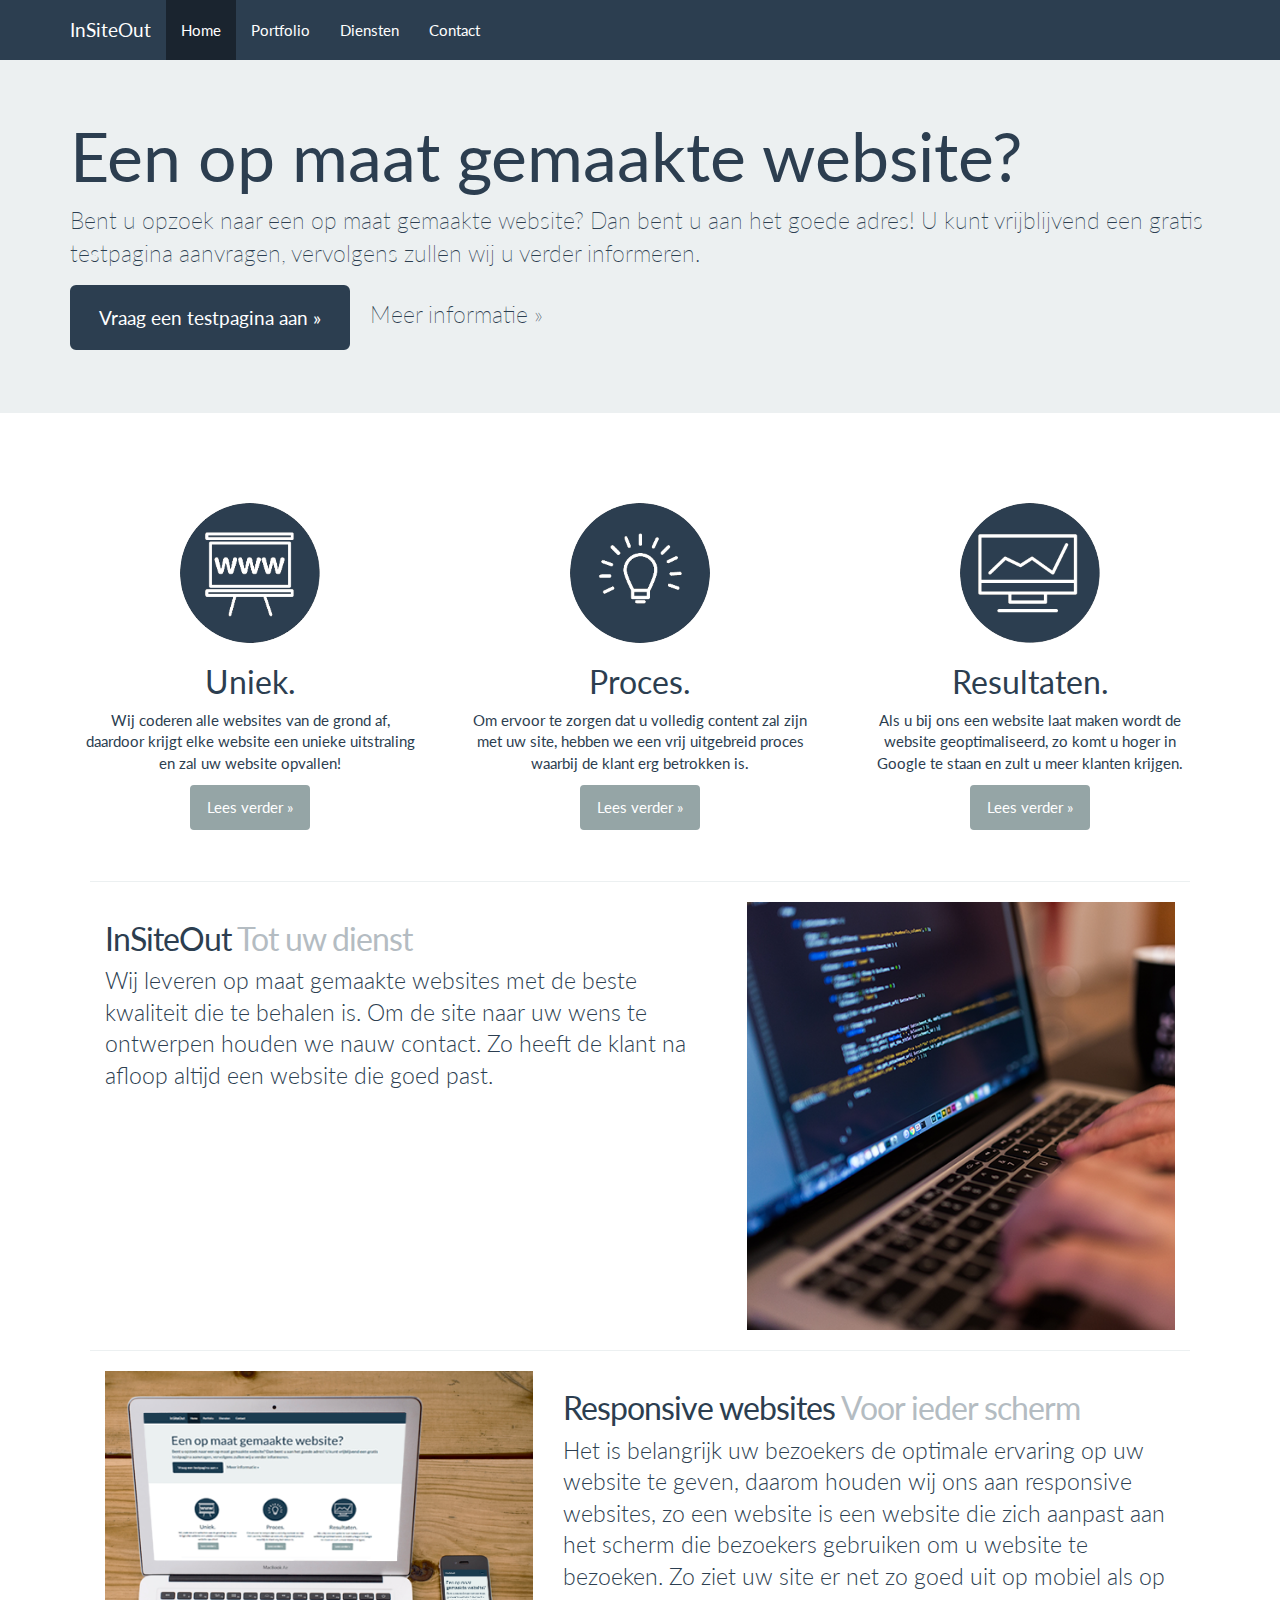
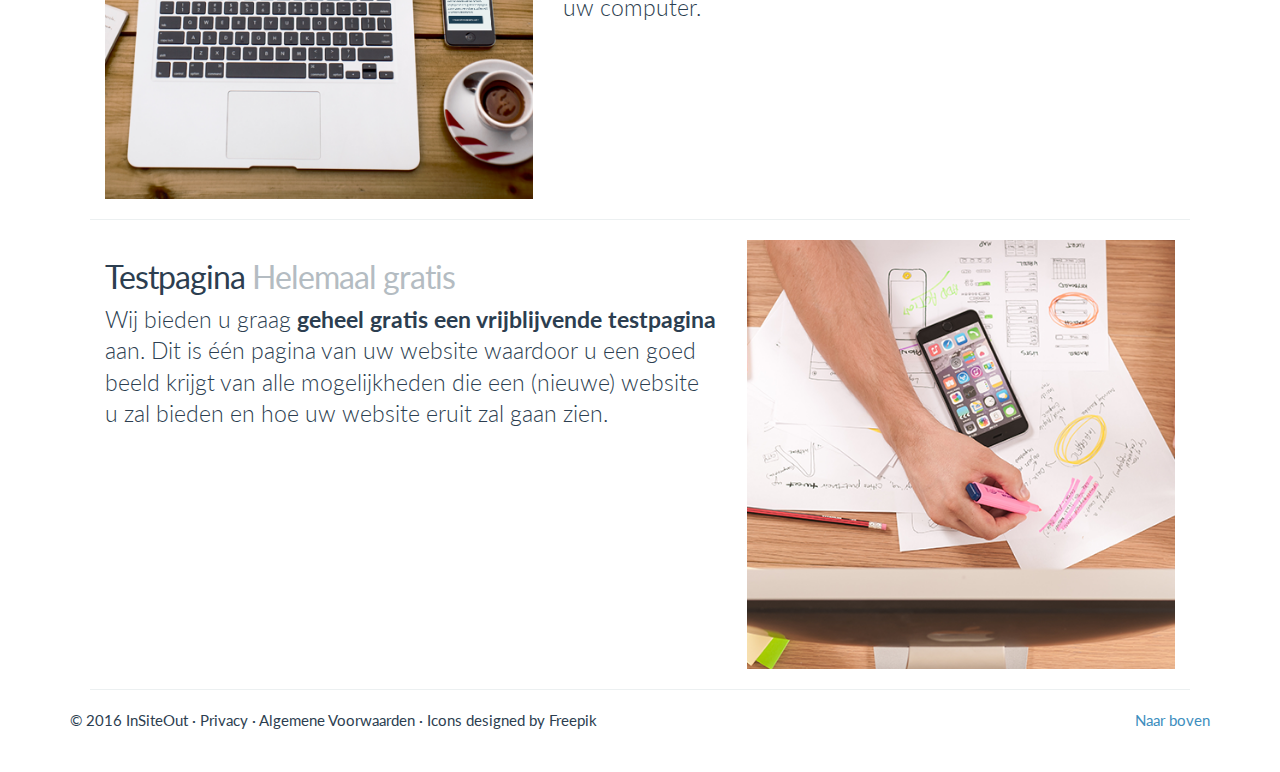
<file: index.html>
<!DOCTYPE html>
<html>
  <head>
    <title>InSiteOut</title>
    <meta name="viewport" content="width=device-width, initial-scale=1">
    <link href="css/bootstrap.css" rel="stylesheet">
    <link href="css/custom.css" rel="stylesheet">
    <script src="js/jquery-2.2.3.min.js"></script>
    <script src="js/bootstrap.js"></script>
    <script src="js/functions.js"></script>
  </head>
  <body>
    <nav class="navbar navbar-default navbar-fixed-top" style="margin-bottom: 10px;">
      <div class="container">
        <div class="navbar-header">
          <button type="button" class="navbar-toggle collapsed" data-toggle="collapse" data-target="#navbar" aria-expanded="false" aria-controls="navbar">
            <span class="sr-only">Toggle navigation</span>
            <span class="icon-bar"></span>
            <span class="icon-bar"></span>
            <span class="icon-bar"></span>
          </button>
          <a class="navbar-brand" href="#">InSiteOut</a>
        </div>
        <div id="navbar" class="navbar-collapse collapse">
          <ul class="nav navbar-nav">
            <li class="active"><a href="index.html">Home</a></li>
            <li><a href="websites.html">Portfolio</a></li>
            <li><a href="diensten.html">Diensten</a></li>
            <li><a href="contact.html">Contact</a></li>
          </ul>
        </div>
      </div>
    </nav>

    <div class="jumbotron">
      <div class="container">
        <h1>Een op maat gemaakte website?</h1>
        <p>Bent u opzoek naar een op maat gemaakte website? Dan bent u aan het goede adres! U kunt vrijblijvend een gratis testpagina aanvragen, vervolgens zullen wij u verder informeren.</p>
        <p><a class="btn btn-primary btn-lg" role="button" data-toggle="modal" data-target="#offerteModal">Vraag een testpagina aan &raquo;</a><a href="websites.html" style="margin-left: 20px;">Meer informatie &raquo;</a></p>
      </div>
    </div>

    <!-- Modal -->
    <div class="modal fade" id="offerteModal" tabindex="-1" role="dialog" aria-labelledby="myModalLabel">
      <div class="modal-dialog" role="document">
        <div class="modal-content">
          <div class="modal-header">
            <button type="button" class="close" data-dismiss="modal" aria-label="Close"><span aria-hidden="true">&times;</span></button>
            <h4 class="modal-title" id="myModalLabel">Vraag een testpagina aan</h4>
          </div>
          <div class="modal-body">
            <p>U kunt gemakkelijk een vrijblijvend en gratis testpagina aanvragen door het onderstaande formulier in te vullen. Wij zullen zo snel mogelijk reageren.</p>
            <input id="site" name="site" type="text" placeholder="Site" class="form-control input-md" required="">
            <input id="site" name="site" type="text" placeholder="Uw email" class="form-control input-md" required="" style="margin-top: 10px">
            <textarea class="form-control" id="textarea" name="textarea" placeholder="Probeer zo goed mogelijk uit te leggen how u uw site eruit wilt laten zien" style="margin-top: 10px"></textarea>
            <input id="filebutton" name="filebutton" class="input-file" type="file" style="margin-top: 10px">
          </div>
          <div class="modal-footer">
            <button type="button" class="btn btn-default" data-dismiss="modal">Sluit</button>
            <button type="button" class="btn btn-primary">Vraag aan</button>
          </div>
        </div>
      </div>
    </div>

    <div class="container marketing">
      <div class="row">
        <div class="col-lg-4">
          <img class="img-circle" src="img/1.png" alt="Generic placeholder image" width="140" height="140">
          <h2>Uniek.</h2>
          <p>Wij coderen alle websites van de grond af, daardoor krijgt elke website een unieke uitstraling en zal uw website opvallen!</p>
          <p><a class="btn btn-default" href="#" role="button">Lees verder &raquo;</a></p>
        </div>
        <div class="col-lg-4">
          <img class="img-circle" src="img/2.png" alt="Generic placeholder image" width="140" height="140">
          <h2>Proces.</h2>
          <p>Om ervoor te zorgen dat u volledig content zal zijn met uw site, hebben we een vrij uitgebreid proces waarbij de klant erg betrokken is.</p>
          <p><a class="btn btn-default" href="#" role="button">Lees verder &raquo;</a></p>
        </div>
        <div class="col-lg-4">
          <img class="img-circle" src="img/3.png" alt="Generic placeholder image" width="140" height="140">
          <h2>Resultaten.</h2>
          <p>Als u bij ons een website laat maken wordt de website geoptimaliseerd, zo komt u hoger in Google te staan en zult u meer klanten krijgen.</p>
          <p><a class="btn btn-default" href="#" role="button">Lees verder &raquo;</a></p>
        </div>
      </div>

      <hr class="featurette-divider">

      <div class="row featurette">
        <div class="col-md-7">
          <h2 class="featurette-heading">InSiteOut <span class="text-muted">Tot uw dienst</span></h2>
          <p class="lead">Wij leveren op maat gemaakte websites met de beste kwaliteit die te behalen is. Om de site naar uw wens te ontwerpen houden we nauw contact. Zo heeft de klant na afloop altijd een website die goed past.</p>
        </div>
        <div class="col-md-5">
          <img class="featurette-image img-responsive center-block" src="img/insiteout.png" alt="Generic placeholder image">
        </div>
      </div>

      <hr class="featurette-divider">

      <div class="row featurette">
        <div class="col-md-7 col-md-push-5">
          <h2 class="featurette-heading">Responsive websites<span class="text-muted"> Voor ieder scherm</span></h2>
          <p class="lead">Het is belangrijk uw bezoekers de optimale ervaring op uw website te geven, daarom houden wij ons aan responsive websites, zo een website is een website die zich aanpast aan het scherm die bezoekers gebruiken om u website te bezoeken. Zo ziet uw site er net zo goed uit op mobiel als op uw computer.</p>
        </div>
        <div class="col-md-5 col-md-pull-7">
           <img class="featurette-image img-responsive center-block" src="img/responsive.png" alt="Generic placeholder image">
        </div>
      </div>

      <hr class="featurette-divider">

      <div class="row featurette">
        <div class="col-md-7">
          <h2 class="featurette-heading">Testpagina <span class="text-muted"> Helemaal gratis</span></h2>
          <p class="lead">Wij bieden u graag <a href="testpage.html"><b>geheel gratis een vrijblijvende testpagina</b></a> aan. Dit is &eacute;&eacute;n pagina van uw website waardoor u een goed beeld krijgt van alle mogelijkheden die een (nieuwe) website u zal bieden en hoe uw website eruit zal gaan zien.</p>
        </div>
        <div class="col-md-5">
          <img class="featurette-image img-responsive center-block" src="img/testpage.png" alt="Generic placeholder image">
        </div>
      </div>

      <hr class="featurette-divider">

      <footer>
        <p class="pull-right"><a href="#" class="scrollToTop">Naar boven</a></p>
        <p>&copy; 2016 InSiteOut &middot; <a href="privacy.html">Privacy</a> &middot; <a href="algemenevoorwaarden.html">Algemene Voorwaarden</a> &middot; <a href="#">Icons designed by Freepik</a></p>
      </footer>
    </div>
  </body>
</html>
</file>
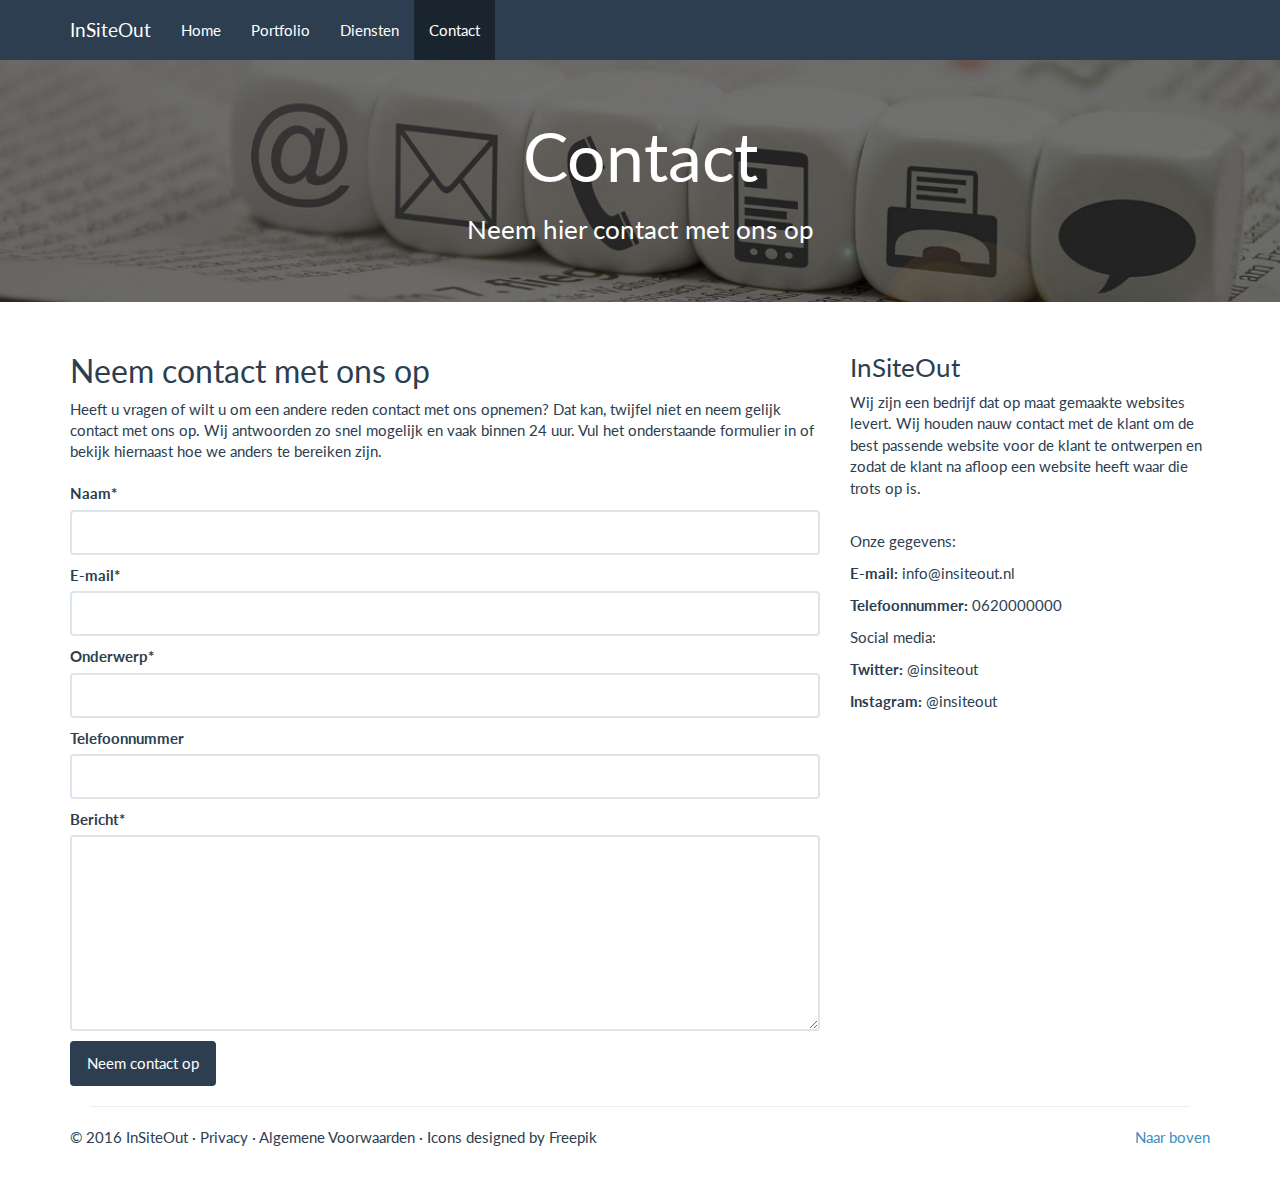
<file: contact.html>
<!DOCTYPE html>
<html>
  <head>
    <title>InSiteOut</title>
    <meta name="viewport" content="width=device-width, initial-scale=1">
    <link href="css/bootstrap.css" rel="stylesheet">
    <link href="css/custom.css" rel="stylesheet">
    <script src="js/jquery-2.2.3.min.js"></script>
    <script src="js/bootstrap.js"></script>
    <script src="js/functions.js"></script>
  </head>
  <body>
    <nav class="navbar navbar-default navbar-fixed-top" style="margin-bottom: 10px;">
      <div class="container">
        <div class="navbar-header">
          <button type="button" class="navbar-toggle collapsed" data-toggle="collapse" data-target="#navbar" aria-expanded="false" aria-controls="navbar">
            <span class="sr-only">Toggle navigation</span>
            <span class="icon-bar"></span>
            <span class="icon-bar"></span>
            <span class="icon-bar"></span>
          </button>
          <a class="navbar-brand" href="#">InSiteOut</a>
        </div>
        <div id="navbar" class="navbar-collapse collapse">
          <ul class="nav navbar-nav">
            <li><a href="index.html">Home</a></li>
            <li><a href="websites.html">Portfolio</a></li>
            <li><a href="diensten.html">Diensten</a></li>
            <li class="active"><a href="contact.html">Contact</a></li>
          </ul>
        </div>
      </div>
    </nav>

    <div class="jumbotron" style="background-image: url('img/contact.png'); background-size: cover; background-position: center center;">
      <div class="container">
        <h1 style="text-align: center; color: white;">Contact</h1>
        <h3 style="text-align: center; color: white;">Neem hier contact met ons op</h3>
      </div>
    </div>

    <div class="container">

      <div class="row">
        <div class="col-md-8">
          <h2>Neem contact met ons op</h2>
          <p>Heeft u vragen of wilt u om een andere reden contact met ons opnemen? Dat kan, twijfel niet en neem gelijk contact met ons op. Wij antwoorden zo snel mogelijk en vaak binnen 24 uur. Vul het onderstaande formulier in of bekijk hiernaast hoe we anders te bereiken zijn.</p>
          <label style="margin-top: 10px">Naam*</label>
          <input class="form-control" type="text"/>
          <label style="margin-top: 10px">E-mail*</label>
          <input class="form-control" type="text"/>
          <label style="margin-top: 10px">Onderwerp*</label>
          <input class="form-control" type="text"/>
          <label style="margin-top: 10px">Telefoonnummer</label>
          <input class="form-control" type="text"/>
          <label style="margin-top: 10px">Bericht*</label>
          <textarea class="form-control" id="message" name="message" rows="8"></textarea>
          <button type="button" class="btn btn-primary" style="margin-top: 10px">Neem contact op</button>
        </div>
        <div class="col-md-4">
          <h3>InSiteOut</h3>
          <p>Wij zijn een bedrijf dat op maat gemaakte websites levert. Wij houden nauw contact met de klant om de best passende website voor de klant te ontwerpen en zodat de klant na afloop een website heeft waar die trots op is.</p><br />
          <p>Onze gegevens:</p>
          <p><strong>E-mail:</strong> info@insiteout.nl</p>
          <p><strong>Telefoonnummer:</strong> 0620000000</p>
          <p>Social media:</p>
          <p><strong>Twitter:</strong> @insiteout</p>
          <p><strong>Instagram:</strong> @insiteout</p>
        </div>
      </div>

      <hr class="featurette-divider">

      <footer>
        <p class="pull-right"><a href="#" class="scrollToTop">Naar boven</a></p>
        <p>&copy; 2016 InSiteOut &middot; <a href="privacy.html">Privacy</a> &middot; <a href="algemenevoorwaarden.html">Algemene Voorwaarden</a> &middot; <a href="#">Icons designed by Freepik</a></p>
      </footer>
    </div>
  </body>
</html>
</file>
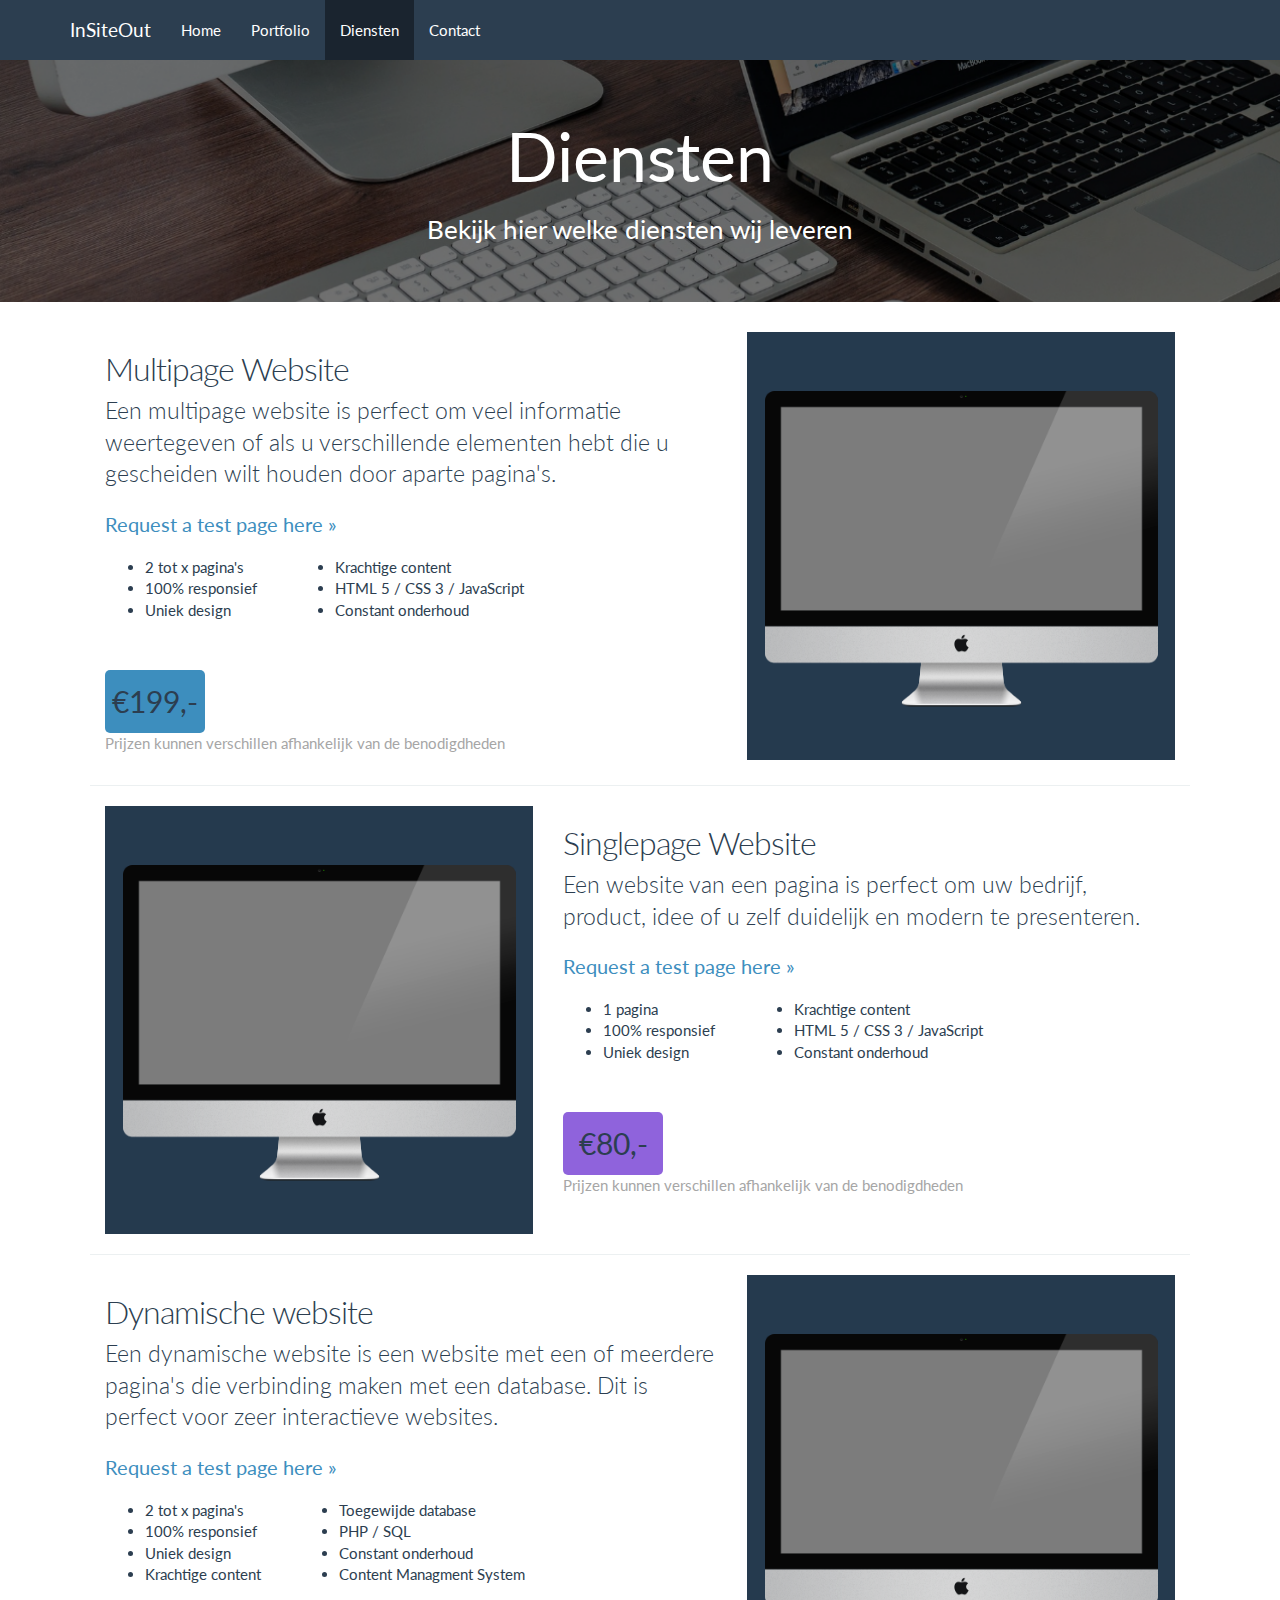
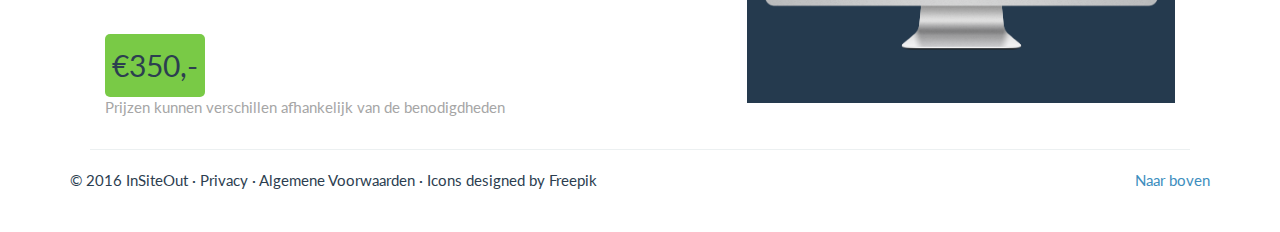
<file: diensten.html>
<!DOCTYPE html>
<html>
  <head>
    <title>InSiteOut</title>
    <meta name="viewport" content="width=device-width, initial-scale=1">
    <link href="css/bootstrap.css" rel="stylesheet">
    <link href="css/custom.css" rel="stylesheet">
    <script src="js/jquery-2.2.3.min.js"></script>
    <script src="js/bootstrap.js"></script>
    <script src="js/functions.js"></script>
  </head>
  <body>
    <nav class="navbar navbar-default navbar-fixed-top" style="margin-bottom: 10px;">
      <div class="container">
        <div class="navbar-header">
          <button type="button" class="navbar-toggle collapsed" data-toggle="collapse" data-target="#navbar" aria-expanded="false" aria-controls="navbar">
            <span class="sr-only">Toggle navigation</span>
            <span class="icon-bar"></span>
            <span class="icon-bar"></span>
            <span class="icon-bar"></span>
          </button>
          <a class="navbar-brand" href="#">InSiteOut</a>
        </div>
        <div id="navbar" class="navbar-collapse collapse">
          <ul class="nav navbar-nav">
            <li><a href="index.html">Home</a></li>
            <li><a href="websites.html">Portfolio</a></li>
            <li class="active"><a href="diensten.html">Diensten</a></li>
            <li><a href="contact.html">Contact</a></li>
          </ul>
        </div>
      </div>
    </nav>

    <div class="jumbotron" style="background-image: url('img/diensten.png'); background-size: cover; background-position: center center;">
      <div class="container">
        <h1 style="text-align: center; color: white;">Diensten</h1>
        <h3 style="text-align: center; color: white;">Bekijk hier welke diensten wij leveren</h3>
      </div>
    </div>

    <div class="container">
      <div class="row featurette">
        <div class="col-md-7">
          <h2 class="featurette-heading">Multipage Website <span class="text-muted"></span></h2>
          <p class="lead">Een multipage website is perfect om veel informatie weertegeven of als u verschillende elementen hebt die u gescheiden wilt houden door aparte pagina's.</a></p>
          <a href="#" class="testpage">Request a test page here &raquo;</a>
          <div class="featurette-divul" style="display: flex">
            <ul class="featurette-ul" style="margin: 0 3vw 0 0">
              <li class="featurette-li">2 tot x pagina's</li>
              <li class="featurette-li">100% responsief</li>
              <li class="featurette-li">Uniek design</li>
            </ul>
            <ul class="featurette-ul">
              <li class="featurette-li">Krachtige content</li>
              <li class="featurette-li">HTML 5 / CSS 3 / JavaScript</li>
              <li class="featurette-li">Constant onderhoud</li>
            </ul>
          </div>
          <div class="pricing">
            <a href="testpage.html" class="pricing-p pricing-p-multi" style="background-color: #3d8ebe">	&euro;199,-</a>
            <p class="pricing-richt">Prijzen kunnen verschillen afhankelijk van de benodigdheden</p>
          </div>
        </div>
        <div class="col-md-5">
          <img class="featurette-image img-responsive center-block" src="img/big_mockup.png" alt="Generic placeholder image">
        </div>
      </div>

      <hr class="featurette-divider">

      <div class="row featurette">
        <div class="col-md-7 col-md-push-5">
          <h2 class="featurette-heading">Singlepage Website <span class="text-muted"></span></h2>
          <p class="lead">Een website van een pagina is perfect om uw bedrijf, product, idee of u zelf duidelijk en modern te presenteren.</p>
          <a href="#" class="testpage">Request a test page here &raquo;</a>
          <div class="featurette-divul" style="display: flex">
            <ul class="featurette-ul" style="margin: 0 3vw 0 0">
              <li class="featurette-li">1 pagina</li>
              <li class="featurette-li">100% responsief</li>
              <li class="featurette-li">Uniek design</li>
            </ul>
            <ul class="featurette-ul">
              <li class="featurette-li">Krachtige content</li>
              <li class="featurette-li">HTML 5 / CSS 3 / JavaScript</li>
              <li class="featurette-li">Constant onderhoud</li>
            </ul>
          </div>
          <div class="pricing">
            <a href="testpage.html" class="pricing-p pricing-p-single" style="background-color: #8f63dc">	&euro;80,-</a>
            <p class="pricing-richt">Prijzen kunnen verschillen afhankelijk van de benodigdheden</p>
          </div>
        </div>
        <div class="col-md-5 col-md-pull-7">
          <img class="featurette-image img-responsive center-block" src="img/big_mockup.png" alt="Generic placeholder image">
        </div>
      </div>

      <hr class="featurette-divider">

      <div class="row featurette">
        <div class="col-md-7">
          <h2 class="featurette-heading">Dynamische website <span class="text-muted"></span></h2>
          <p class="lead">Een dynamische website is een website met een of meerdere pagina's die verbinding maken met een database. Dit is perfect voor zeer interactieve websites.</p>
          <a href="#" class="testpage">Request a test page here &raquo;</a>
          <div class="featurette-divul" style="display: flex">
            <ul class="featurette-ul" style="margin: 0 3vw 0 0">
              <li class="featurette-li">2 tot x pagina's</li>
              <li class="featurette-li">100% responsief</li>
              <li class="featurette-li">Uniek design</li>
              <li class="featurette-li">Krachtige content</li>
            </ul>
            <ul class="featurette-ul">
              <li class="featurette-li">Toegewijde database</li>
              <li class="featurette-li">PHP / SQL</li>
              <li class="featurette-li">Constant onderhoud</li>
              <li class="featurette-li">Content Managment System</li>
            </ul>
          </div>
          <div class="pricing">
            <a href="testpage.html" class="pricing-p pricing-p-dynamic" style="background-color: #79ca46">	&euro;350,-</a>
            <p class="pricing-richt">Prijzen kunnen verschillen afhankelijk van de benodigdheden</p>
          </div>
        </div>
        <div class="col-md-5">
          <img class="featurette-image img-responsive center-block" src="img/big_mockup.png" alt="Generic placeholder image">
        </div>
      </div>

      <hr class="featurette-divider">

      <footer>
        <p class="pull-right"><a href="#" class="scrollToTop">Naar boven</a></p>
        <p>&copy; 2016 InSiteOut &middot; <a href="privacy.html">Privacy</a> &middot; <a href="algemenevoorwaarden.html">Algemene Voorwaarden</a> &middot; <a href="#">Icons designed by Freepik</a></p>
      </footer>
    </div>
  </body>
</html>
</file>
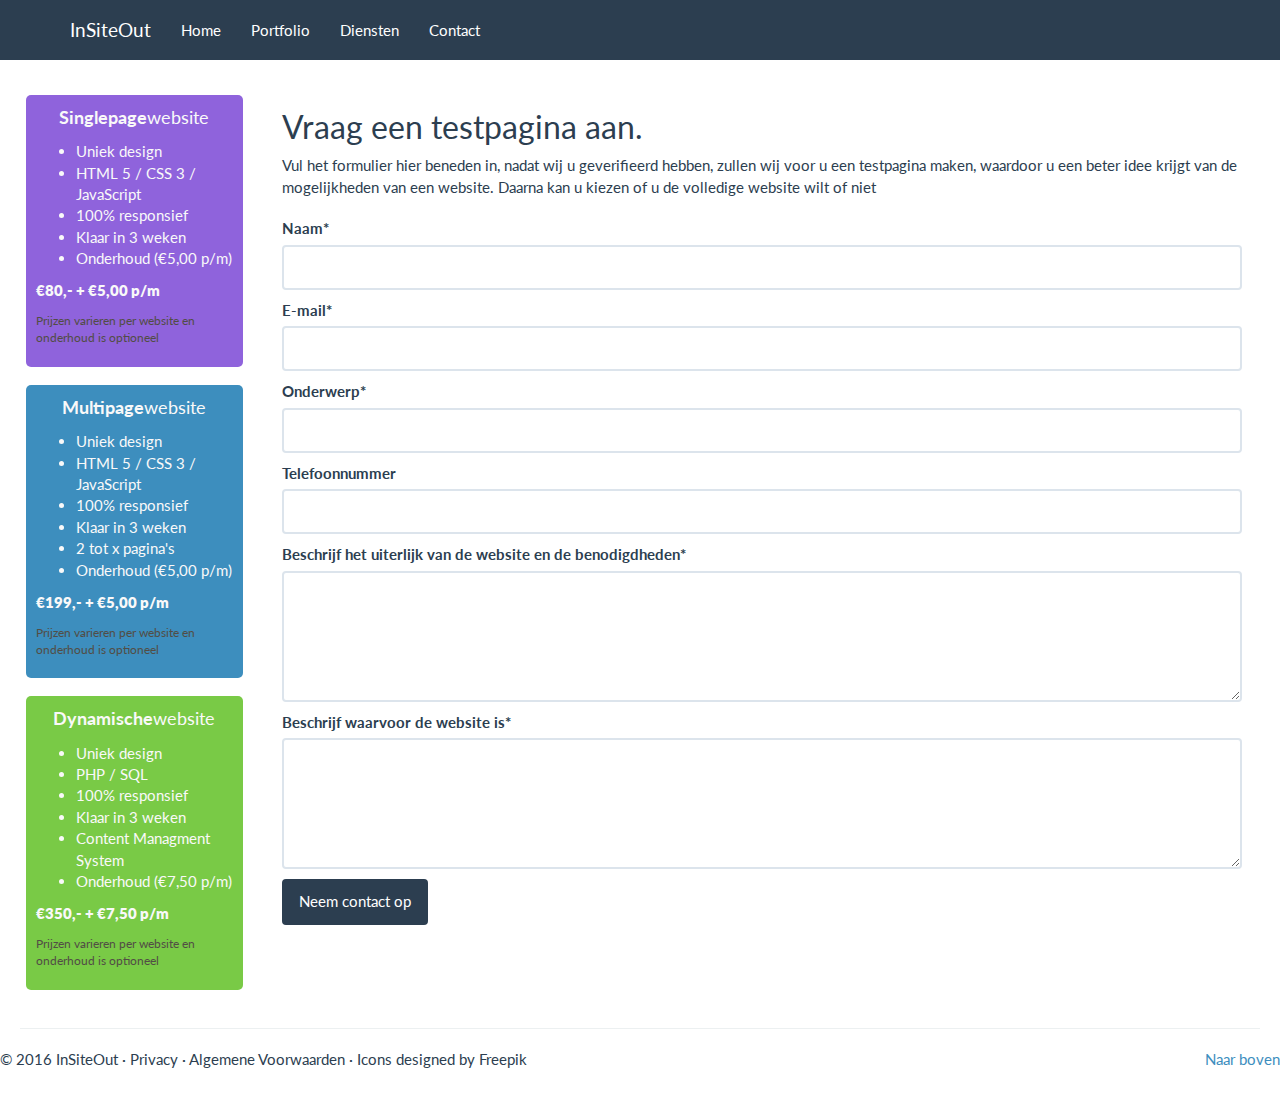
<file: testpage.html>
<!DOCTYPE html>
<html>
  <head>
    <title>InSiteOut</title>
    <meta name="viewport" content="width=device-width, initial-scale=1">
    <link href="css/bootstrap.css" rel="stylesheet">
    <link href="css/custom.css" rel="stylesheet">
    <script src="js/jquery-2.2.3.min.js"></script>
    <script src="js/bootstrap.js"></script>
    <script src="js/functions.js"></script>
  </head>
  <body>
    <nav class="navbar navbar-default navbar-fixed-top" style="margin-bottom: 10px;">
      <div class="container">
        <div class="navbar-header">
          <button type="button" class="navbar-toggle collapsed" data-toggle="collapse" data-target="#navbar" aria-expanded="false" aria-controls="navbar">
            <span class="sr-only">Toggle navigation</span>
            <span class="icon-bar"></span>
            <span class="icon-bar"></span>
            <span class="icon-bar"></span>
          </button>
          <a class="navbar-brand" href="#">InSiteOut</a>
        </div>
        <div id="navbar" class="navbar-collapse collapse">
          <ul class="nav navbar-nav">
            <li><a href="index.html">Home</a></li>
            <li><a href="websites.html">Portfolio</a></li>
            <li><a href="diensten.html">Diensten</a></li>
            <li><a href="contact.html">Contact</a></li>
          </ul>
        </div>
      </div>
    </nav>
    <div class="testpage-mainpage">
      <div class="testpage-marketing">
        <div class="testpage-single testpage-div">
          <p class="testpage-single-header testpage-header"><b class="testpage-single-header-b testpage-b">Singlepage</b> website</p>
          <ul class="testpage-single-ul testpage-ul">
            <li class="testpage-single-ul-li testpage-li">Uniek design</li>
            <li class="testpage-single-ul-li testpage-li">HTML 5 / CSS 3 / JavaScript</li>
            <li class="testpage-single-ul-li testpage-li">100% responsief</li>
            <li class="testpage-single-ul-li testpage-li">Klaar in 3 weken</li>
            <li class="testpage-single-ul-li testpage-li">Onderhoud (&euro;5,00 p/m)</li>
          </ul>
          <p class="testpage-single-price testpage-price">&euro;80,- + &euro;5,00 p/m</p>
          <p class="testpage-single-price-vary testpage-vary">Prijzen varieren per website en onderhoud is optioneel</p>
        </div>
        <div class="testpage-multi testpage-div">
          <p class="testpage-multi-header testpage-header"><b class="testpage-multi-header-b testpage-b">Multipage</b> website</p>
          <ul class="testpage-multi-ul testpage-ul">
            <li class="testpage-multi-ul-li testpage-li">Uniek design</li>
            <li class="testpage-multi-ul-li testpage-li">HTML 5 / CSS 3 / JavaScript</li>
            <li class="testpage-multi-ul-li testpage-li">100% responsief</li>
            <li class="testpage-multi-ul-li testpage-li">Klaar in 3 weken</li>
            <li class="testpage-multi-ul-li testpage-li">2 tot x pagina's</li>
            <li class="testpage-multi-ul-li testpage-li">Onderhoud (&euro;5,00 p/m)</li>
          </ul>
          <p class="testpage-multi-price testpage-price">&euro;199,- + &euro;5,00 p/m</p>
          <p class="testpage-multi-price-vary testpage-vary">Prijzen varieren per website en onderhoud is optioneel</p>
        </div>
        <div class="testpage-dynamic testpage-div">
          <p class="testpage-dynamic-header testpage-header"><b class="testpage-dynamic-header-b testpage-b">Dynamische</b> website</p>
          <ul class="testpage-dynamic-ul testpage-ul">
            <li class="testpage-dynamic-ul-li testpage-li">Uniek design</li>
            <li class="testpage-dynamic-ul-li testpage-li">PHP / SQL</li>
            <li class="testpage-dynamic-ul-li testpage-li">100% responsief</li>
            <li class="testpage-dynamic-ul-li testpage-li">Klaar in 3 weken</li>
            <li class="testpage-dynamic-ul-li testpage-li">Content Managment System</li>
            <li class="testpage-dynamic-ul-li testpage-li">Onderhoud (&euro;7,50 p/m)</li>
          </ul>
          <p class="testpage-dynamic-price testpage-price">&euro;350,- + &euro;7,50 p/m</p>
          <p class="testpage-dynamic-price-vary testpage-vary">Prijzen varieren per website en onderhoud is optioneel</p>
        </div>
        <!-- <div class="review"></div> Should be added once we've sold a website -->
      </div>
      <div class="testpage-form">
        <form>
          <h2>Vraag een testpagina aan.</h2>
          <p>Vul het formulier hier beneden in, nadat wij u geverifieerd hebben, zullen wij voor u een testpagina maken, waardoor u een beter idee krijgt van de mogelijkheden van een website. Daarna kan u kiezen of u de volledige website wilt of niet</p>
          <label style="margin-top: 10px">Naam*</label>
          <input class="form-control" type="text"/>
          <label style="margin-top: 10px">E-mail*</label>
          <input class="form-control" type="text"/>
          <label style="margin-top: 10px">Onderwerp*</label>
          <input class="form-control" type="text"/>
          <label style="margin-top: 10px">Telefoonnummer</label>
          <input class="form-control" type="text"/>
          <label style="margin-top: 10px">Beschrijf het uiterlijk van de website en de benodigdheden*</label>
          <textarea class="form-control" id="message" name="message" rows="5"></textarea>
          <label style="margin-top: 10px">Beschrijf waarvoor de website is*</label>
          <textarea class="form-control" id="message" name="message" rows="5"></textarea>
          <button type="button" class="btn btn-primary" style="margin-top: 10px">Neem contact op</button>
        </form>
      </div>
    </div>
    <hr class="featurette-divider">
    <footer>
      <p class="pull-right"><a href="#" class="scrollToTop">Naar boven</a></p>
      <p>&copy; 2016 InSiteOut &middot; <a href="privacy.html">Privacy</a> &middot; <a href="algemenevoorwaarden.html">Algemene Voorwaarden</a> &middot; <a href="#">Icons designed by Freepik</a></p>
    </footer>
    </div>
  </body>
</html>
</file>
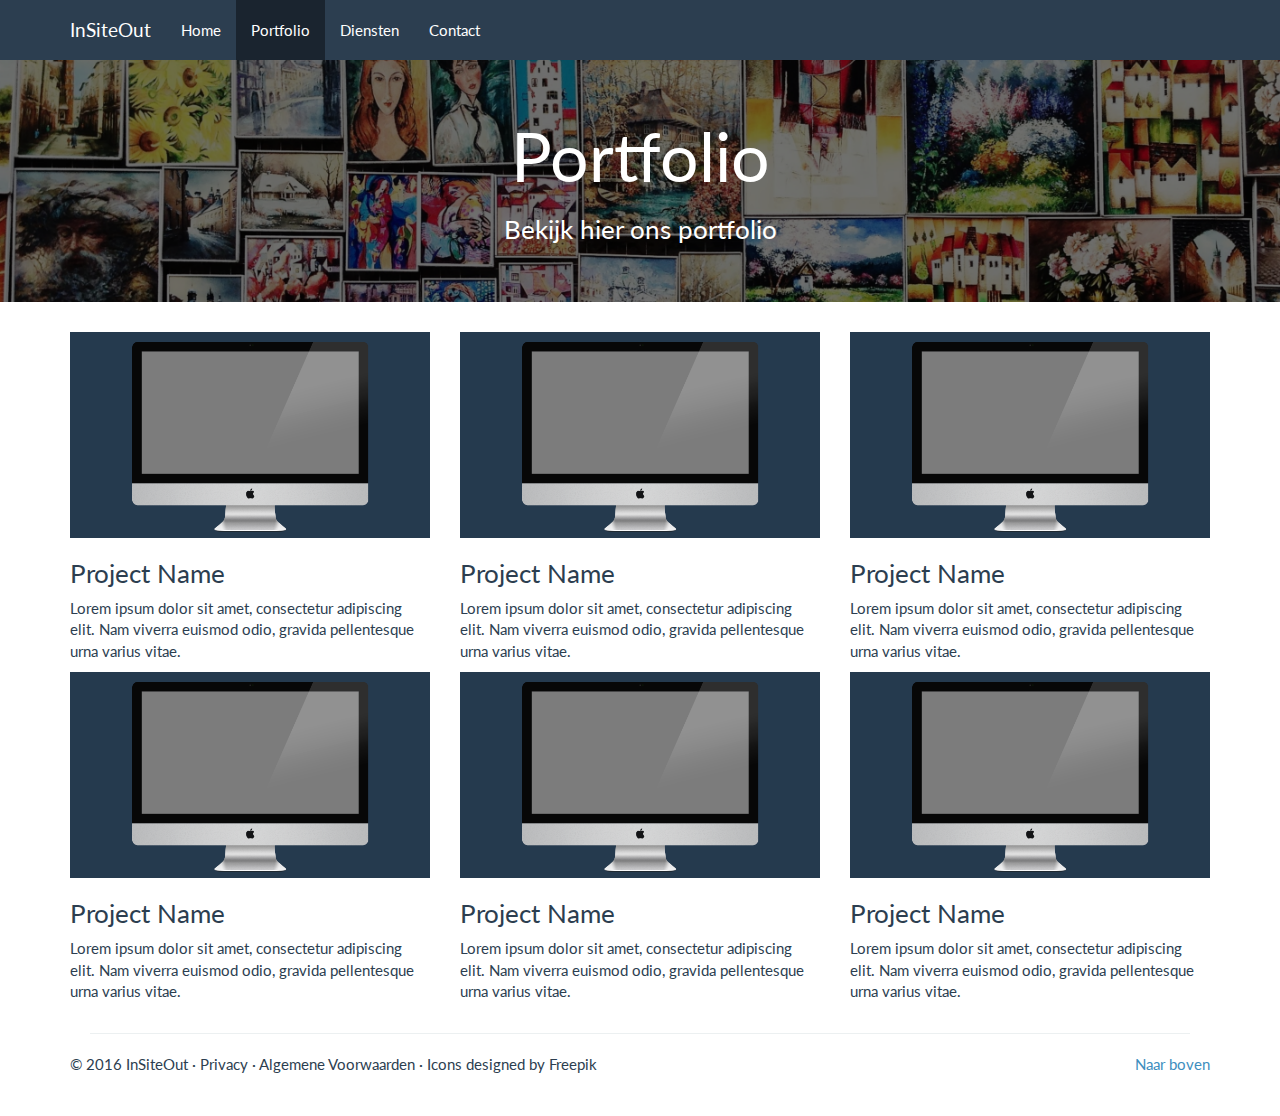
<file: websites.html>
<!DOCTYPE html>
<html>
  <head>
    <title>InSiteOut</title>
    <meta name="viewport" content="width=device-width, initial-scale=1">
    <link href="css/bootstrap.css" rel="stylesheet">
    <link href="css/custom.css" rel="stylesheet">
    <script src="js/jquery-2.2.3.min.js"></script>
    <script src="js/bootstrap.js"></script>
    <script src="js/functions.js"></script>
  </head>
  <body>
    <nav class="navbar navbar-default navbar-fixed-top" style="margin-bottom: 10px;">
      <div class="container">
        <div class="navbar-header">
          <button type="button" class="navbar-toggle collapsed" data-toggle="collapse" data-target="#navbar" aria-expanded="false" aria-controls="navbar">
            <span class="sr-only">Toggle navigation</span>
            <span class="icon-bar"></span>
            <span class="icon-bar"></span>
            <span class="icon-bar"></span>
          </button>
          <a class="navbar-brand" href="#">InSiteOut</a>
        </div>
        <div id="navbar" class="navbar-collapse collapse">
          <ul class="nav navbar-nav">
            <li><a href="index.html">Home</a></li>
            <li class="active"><a href="websites.html">Portfolio</a></li>
            <li><a href="diensten.html">Diensten</a></li>
            <li><a href="contact.html">Contact</a></li>
          </ul>
        </div>
      </div>
    </nav>

    <div class="jumbotron" style="background-image: url('img/portfolio.png'); background-size: cover; background-position: center center;">
      <div class="container">
        <h1 style="text-align: center; color: white;">Portfolio</h1>
        <h3 style="text-align: center; color: white;">Bekijk hier ons portfolio</h3>
      </div>
    </div>

    <div class="container">
      <div class="row">
          <div class="col-md-4 portfolio-item">
              <a href="#">
                  <img class="img-responsive" src="img/small_mockup.png" alt="">
              </a>
              <h3>
                  <a href="#">Project Name</a>
              </h3>
              <p>Lorem ipsum dolor sit amet, consectetur adipiscing elit. Nam viverra euismod odio, gravida pellentesque urna varius vitae.</p>
          </div>
          <div class="col-md-4 portfolio-item">
              <a href="#">
                  <img class="img-responsive" src="img/small_mockup.png" alt="">
              </a>
              <h3>
                  <a href="#">Project Name</a>
              </h3>
              <p>Lorem ipsum dolor sit amet, consectetur adipiscing elit. Nam viverra euismod odio, gravida pellentesque urna varius vitae.</p>
          </div>
          <div class="col-md-4 portfolio-item">
              <a href="#">
                  <img class="img-responsive" src="img/small_mockup.png" alt="">
              </a>
              <h3>
                  <a href="#">Project Name</a>
              </h3>
              <p>Lorem ipsum dolor sit amet, consectetur adipiscing elit. Nam viverra euismod odio, gravida pellentesque urna varius vitae.</p>
          </div>
      </div>

      <div class="row">
          <div class="col-md-4 portfolio-item">
              <a href="#">
                  <img class="img-responsive" src="img/small_mockup.png" alt="">
              </a>
              <h3>
                  <a href="#">Project Name</a>
              </h3>
              <p>Lorem ipsum dolor sit amet, consectetur adipiscing elit. Nam viverra euismod odio, gravida pellentesque urna varius vitae.</p>
          </div>
          <div class="col-md-4 portfolio-item">
              <a href="#">
                  <img class="img-responsive" src="img/small_mockup.png" alt="">
              </a>
              <h3>
                  <a href="#">Project Name</a>
              </h3>
              <p>Lorem ipsum dolor sit amet, consectetur adipiscing elit. Nam viverra euismod odio, gravida pellentesque urna varius vitae.</p>
          </div>
          <div class="col-md-4 portfolio-item">
              <a href="#">
                  <img class="img-responsive" src="img/small_mockup.png" alt="">
              </a>
              <h3>
                  <a href="#">Project Name</a>
              </h3>
              <p>Lorem ipsum dolor sit amet, consectetur adipiscing elit. Nam viverra euismod odio, gravida pellentesque urna varius vitae.</p>
          </div>
      </div>

      <hr class="featurette-divider">

      <footer>
        <p class="pull-right"><a href="#" class="scrollToTop">Naar boven</a></p>
        <p>&copy; 2016 InSiteOut &middot; <a href="privacy.html">Privacy</a> &middot; <a href="algemenevoorwaarden.html">Algemene Voorwaarden</a> &middot; <a href="#">Icons designed by Freepik</a></p>
      </footer>
    </div>
  </body>
</html>
</file>
<file: css/custom.css>
body {
  padding-top: 50px;
  overflow-x: hidden;
}
@media (max-width: 979px) {
  body {
    padding-top: 40px;
  }
}

a {
  text-decoration: inherit;
  color: inherit;
  cursor: pointer;
}

a:hover {
  color: inherit;
  text-decoration: underline;
  text-decoration-color: black;
}

.marketing .col-lg-4 {
  margin-top: 60px;
  margin-bottom: 20px;
  text-align: center;
}
.marketing h2 {
  font-weight: normal;
}
.marketing .col-lg-4 p {
  margin-right: 10px;
  margin-left: 10px;
}

.featurette-divider {
  margin: 20px;
}

.featurette {
  margin: 0 20px 0;
}

.featurette-heading {
  font-weight: 300;
  line-height: 1;
  letter-spacing: -1px;
}

footer {
  padding-bottom: 30px;
}

.featurette-li::before {
  content: ;
}

.pricing {
  margin: 3vw 5vw 0 0;
  display: flex;
  justify-content: flex-end;
  flex-direction: column;
}

.pricing-p {
  padding: 10px 50px 10px 50px;
  width: 6vw;
  border-radius: 5px;
  font-size: 200%;
  display: flex;
  align-items: center;
  justify-content: center;
}

.pricing-richt {
  color: #a6a6a6;
}

.contact {
  margin: 0 0 0 0.5vw;
}

.featurette-divul {
  margin: 2vh 0 0;
}

.testpage {
  font-size: 130%;
}

.testpage-mainpage {
  display: flex;
  /*border: 1px solid green;*/
}

.testpage-marketing {
  margin: 5vh 0 0 2vw;
}

.testpage-div {
  border-radius: 5px;
  padding: 10px;
  margin: 0 0 2vh 0;
  width: 17vw;
  color: #f9f9f9;
}

.testpage-single {
  background-color: #8f63dc;
}

.testpage-multi {
  background-color: #3d8ebe;
}

.testpage-dynamic {
  background-color: #79ca46;
}

  .testpage-header {
    display: flex;
    justify-content: center;
    font-size: 120%;
  }

  .testpage-price {
    font-weight: 800;
  }

  .testpage-vary {
    color: #524d45;
    font-size: 80%;
  }

.testpage-form {
  /*border: 1px solid blue;*/
  padding: 3vw;
}

.scrollToTop {
  color: #3d8ebe;
}

.testpage {
  color: #3d8ebe;
}
</file>
